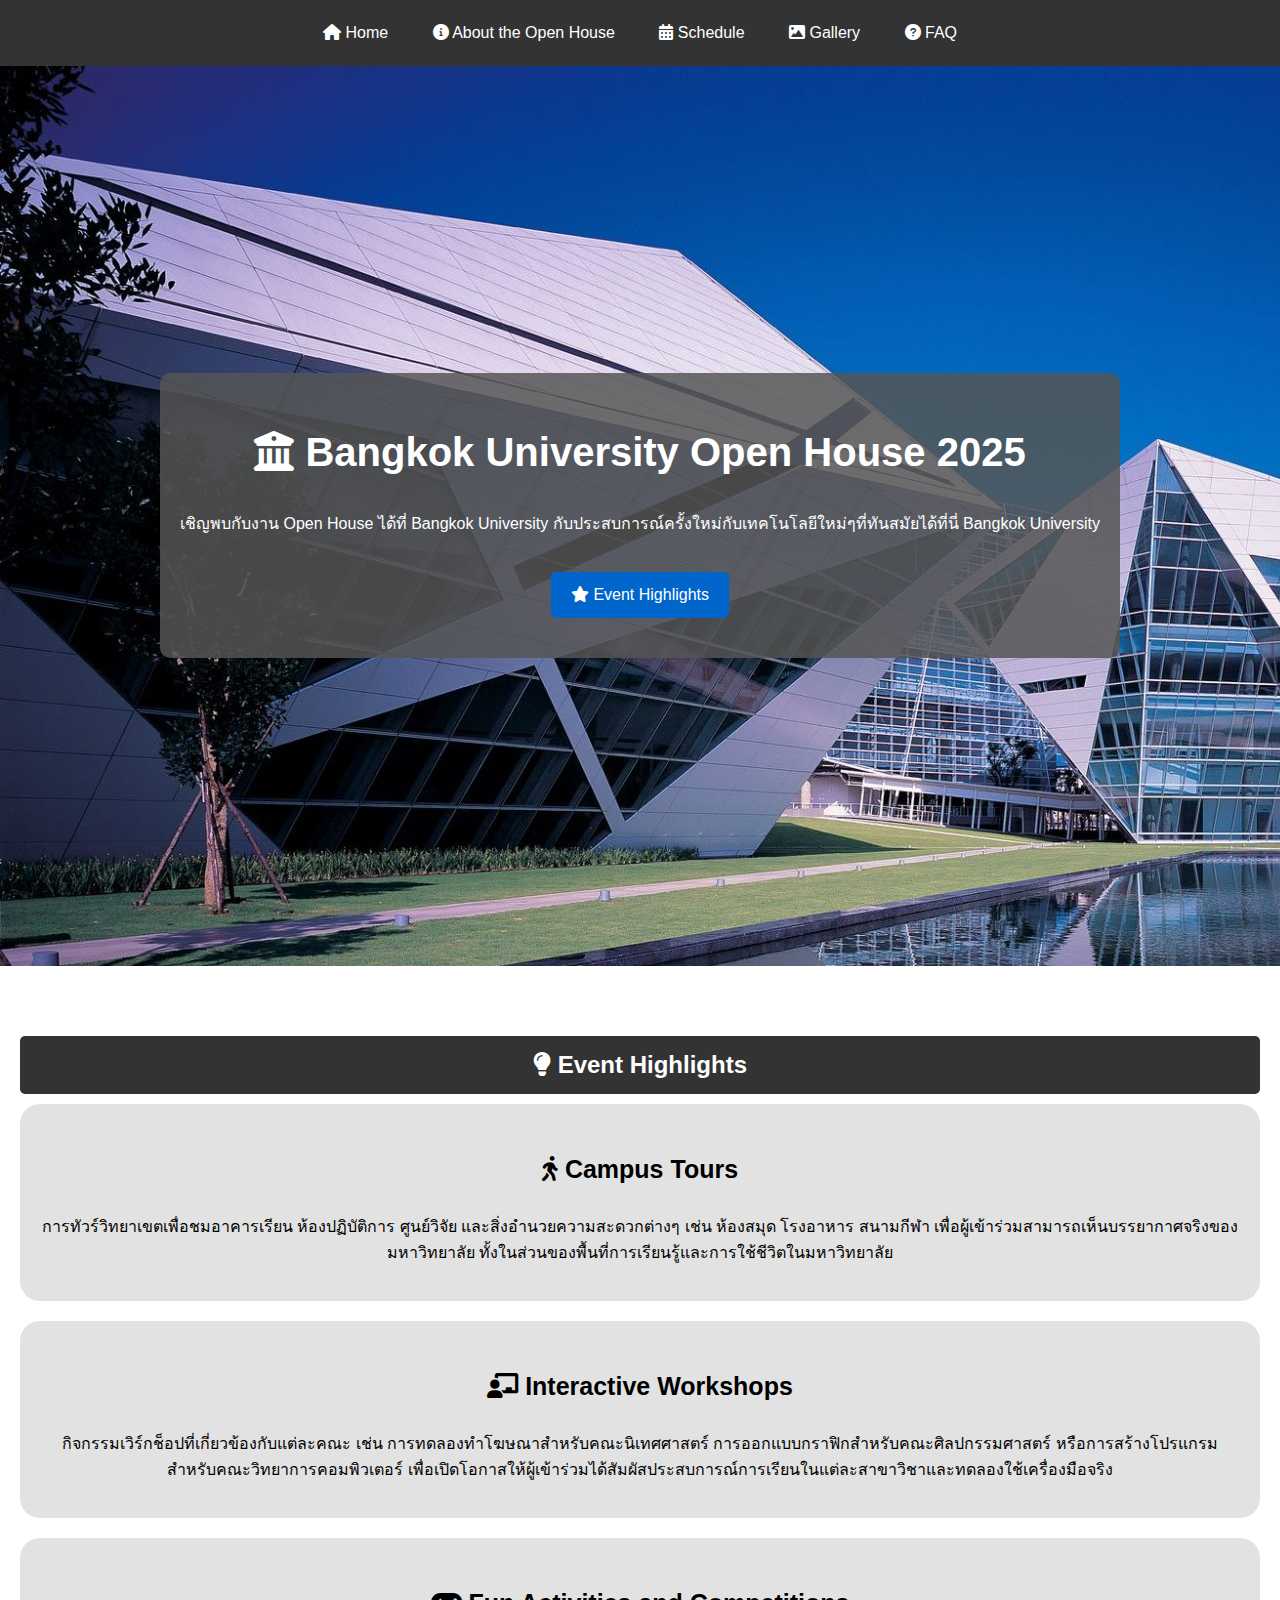
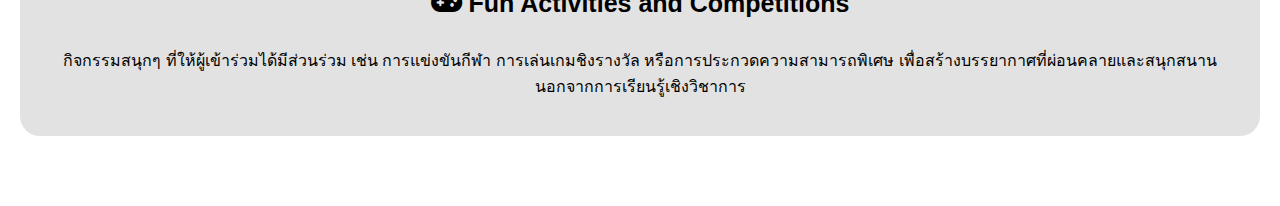
<file: index.html>
<!DOCTYPE html>
<html lang="en">
  <head>
    <meta charset="UTF-8" />
    <meta name="viewport" content="width=device-width, initial-scale=1.0" />
    <title>Bangkok University Open House</title>
    <link rel="stylesheet" href="styles.css" />
    <link
      rel="stylesheet"
      href="https://cdnjs.cloudflare.com/ajax/libs/font-awesome/6.0.0-beta3/css/all.min.css"
    />
  </head>
  <body>
    <nav>
      <a href="index.html"><i class="fas fa-home"></i> Home</a>
      <a href="about.html"
        ><i class="fas fa-info-circle"></i> About the Open House</a
      >
      <a href="schedule.html"><i class="fas fa-calendar-alt"></i> Schedule</a>
      <a href="gallery.html"><i class="fas fa-image"></i> Gallery</a>
      <a href="faq.html"><i class="fas fa-question-circle"></i> FAQ</a>
    </nav>

    <header class="hero-section">
      <div class="hero-content">
        <h1 style="font-size: 40px; color: #ffffff">
          <i class="fas fa-university"></i> Bangkok University Open House 2025
        </h1>
        <p>
          เชิญพบกับงาน Open House ได้ที่ Bangkok University
          กับประสบการณ์ครั้งใหม่กับเทคโนโลยีใหม่ๆที่ทันสมัยได้ที่นี่ Bangkok
          University
        </p>
        <a href="#highlights" class="cta-btn">
          <i class="fas fa-star"></i> Event Highlights
        </a>
      </div>
    </header>

    <section id="highlights" class="highlights-section">
      <h2><i class="fas fa-lightbulb"></i> Event Highlights</h2>
      <div class="highlight-card">
        <h3><i class="fas fa-walking"></i> Campus Tours</h3>
        <p>
          การทัวร์วิทยาเขตเพื่อชมอาคารเรียน ห้องปฏิบัติการ ศูนย์วิจัย
          และสิ่งอำนวยความสะดวกต่างๆ เช่น ห้องสมุด โรงอาหาร สนามกีฬา
          เพื่อผู้เข้าร่วมสามารถเห็นบรรยากาศจริงของมหาวิทยาลัย
          ทั้งในส่วนของพื้นที่การเรียนรู้และการใช้ชีวิตในมหาวิทยาลัย
        </p>
      </div>
      <div class="highlight-card">
        <h3><i class="fas fa-chalkboard-teacher"></i> Interactive Workshops</h3>
        <p>
          กิจกรรมเวิร์กช็อปที่เกี่ยวข้องกับแต่ละคณะ เช่น
          การทดลองทำโฆษณาสำหรับคณะนิเทศศาสตร์
          การออกแบบกราฟิกสำหรับคณะศิลปกรรมศาสตร์
          หรือการสร้างโปรแกรมสำหรับคณะวิทยาการคอมพิวเตอร์
          เพื่อเปิดโอกาสให้ผู้เข้าร่วมได้สัมผัสประสบการณ์การเรียนในแต่ละสาขาวิชาและทดลองใช้เครื่องมือจริง
        </p>
      </div>
      <div class="highlight-card">
        <h3><i class="fas fa-gamepad"></i> Fun Activities and Competitions</h3>
        <p>
          กิจกรรมสนุกๆ ที่ให้ผู้เข้าร่วมได้มีส่วนร่วม เช่น การแข่งขันกีฬา
          การเล่นเกมชิงรางวัล หรือการประกวดความสามารถพิเศษ
          เพื่อสร้างบรรยากาศที่ผ่อนคลายและสนุกสนาน นอกจากการเรียนรู้เชิงวิชาการ
        </p>
      </div>
    </section>
  </body>
</html>
</file>
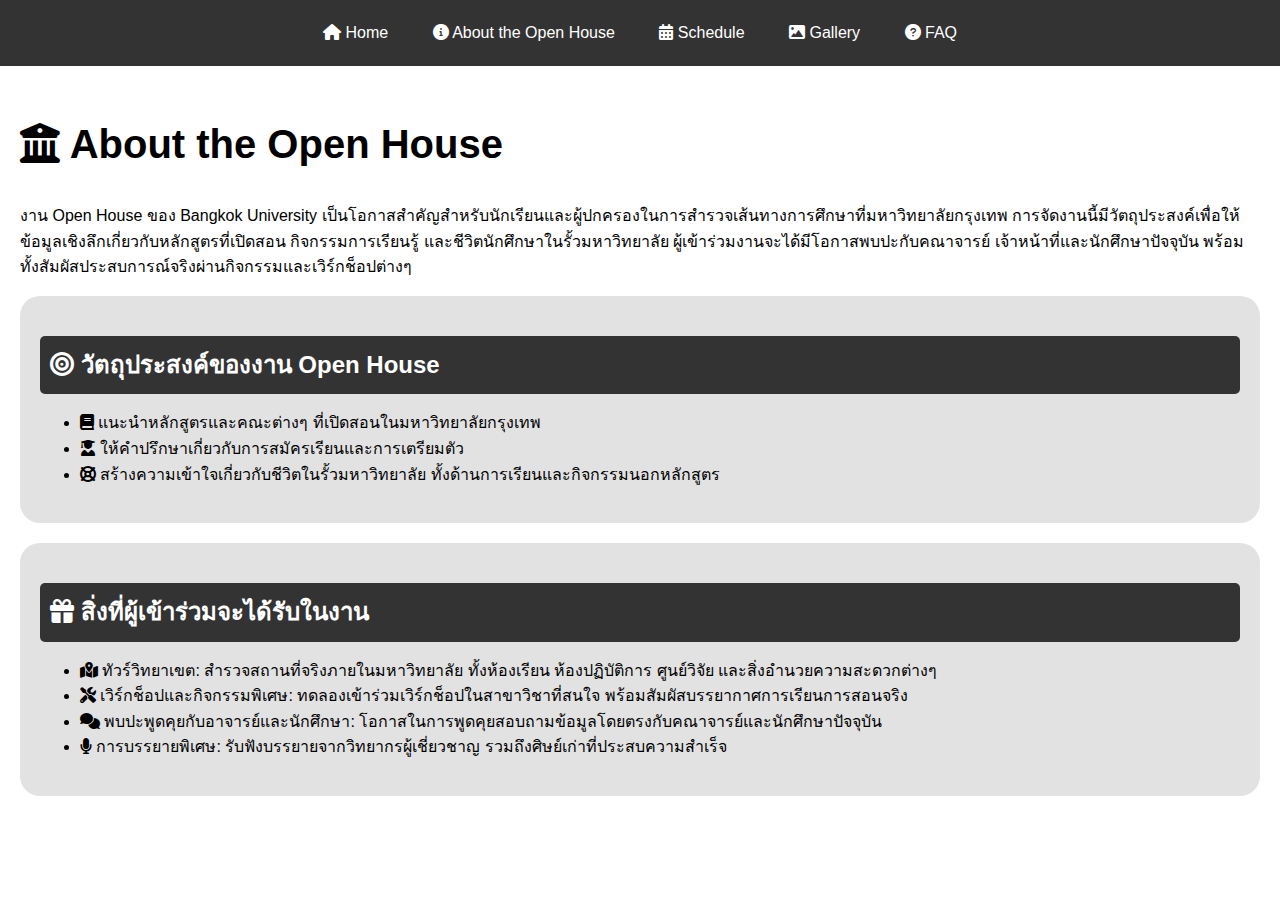
<file: about.html>
<!DOCTYPE html>
<html lang="en">
  <head>
    <meta charset="UTF-8" />
    <meta name="viewport" content="width=device-width, initial-scale=1.0" />
    <title>About Open House</title>
    <link rel="stylesheet" href="styles.css" />
    <link
      rel="stylesheet"
      href="https://cdnjs.cloudflare.com/ajax/libs/font-awesome/6.0.0-beta3/css/all.min.css"
    />
  </head>
  <body>
    <nav>
      <a href="index.html"><i class="fas fa-home"></i> Home</a>
      <a href="about.html"
        ><i class="fas fa-info-circle"></i> About the Open House</a
      >
      <a href="schedule.html"><i class="fas fa-calendar-alt"></i> Schedule</a>
      <a href="gallery.html"><i class="fas fa-image"></i> Gallery</a>
      <a href="faq.html"><i class="fas fa-question-circle"></i> FAQ</a>
    </nav>

    <section class="about-item">
      <h1><i class="fas fa-university"></i> About the Open House</h1>
      <p>
        งาน Open House ของ Bangkok University
        เป็นโอกาสสำคัญสำหรับนักเรียนและผู้ปกครองในการสำรวจเส้นทางการศึกษาที่มหาวิทยาลัยกรุงเทพ
        การจัดงานนี้มีวัตถุประสงค์เพื่อให้ข้อมูลเชิงลึกเกี่ยวกับหลักสูตรที่เปิดสอน
        กิจกรรมการเรียนรู้ และชีวิตนักศึกษาในรั้วมหาวิทยาลัย
        ผู้เข้าร่วมงานจะได้มีโอกาสพบปะกับคณาจารย์ เจ้าหน้าที่และนักศึกษาปัจจุบัน
        พร้อมทั้งสัมผัสประสบการณ์จริงผ่านกิจกรรมและเวิร์กช็อปต่างๆ
      </p>

      <div class="ab-item">
        <h2><i class="fas fa-bullseye"></i> วัตถุประสงค์ของงาน Open House</h2>
        <ul>
          <li>
            <i class="fas fa-book"></i> แนะนำหลักสูตรและคณะต่างๆ
            ที่เปิดสอนในมหาวิทยาลัยกรุงเทพ
          </li>
          <li>
            <i class="fas fa-user-graduate"></i>
            ให้คำปรึกษาเกี่ยวกับการสมัครเรียนและการเตรียมตัว
          </li>
          <li>
            <i class="fas fa-life-ring"></i>
            สร้างความเข้าใจเกี่ยวกับชีวิตในรั้วมหาวิทยาลัย
            ทั้งด้านการเรียนและกิจกรรมนอกหลักสูตร
          </li>
        </ul>
      </div>

      <div class="ab-item">
        <h2><i class="fas fa-gift"></i> สิ่งที่ผู้เข้าร่วมจะได้รับในงาน</h2>
        <ul>
          <li>
            <i class="fas fa-map-marked-alt"></i> ทัวร์วิทยาเขต:
            สำรวจสถานที่จริงภายในมหาวิทยาลัย ทั้งห้องเรียน ห้องปฏิบัติการ
            ศูนย์วิจัย และสิ่งอำนวยความสะดวกต่างๆ
          </li>
          <li>
            <i class="fas fa-tools"></i> เวิร์กช็อปและกิจกรรมพิเศษ:
            ทดลองเข้าร่วมเวิร์กช็อปในสาขาวิชาที่สนใจ
            พร้อมสัมผัสบรรยากาศการเรียนการสอนจริง
          </li>
          <li>
            <i class="fas fa-comments"></i> พบปะพูดคุยกับอาจารย์และนักศึกษา:
            โอกาสในการพูดคุยสอบถามข้อมูลโดยตรงกับคณาจารย์และนักศึกษาปัจจุบัน
          </li>
          <li>
            <i class="fas fa-microphone"></i> การบรรยายพิเศษ:
            รับฟังบรรยายจากวิทยากรผู้เชี่ยวชาญ รวมถึงศิษย์เก่าที่ประสบความสำเร็จ
          </li>
        </ul>
      </div>
    </section>
  </body>
</html>
</file>
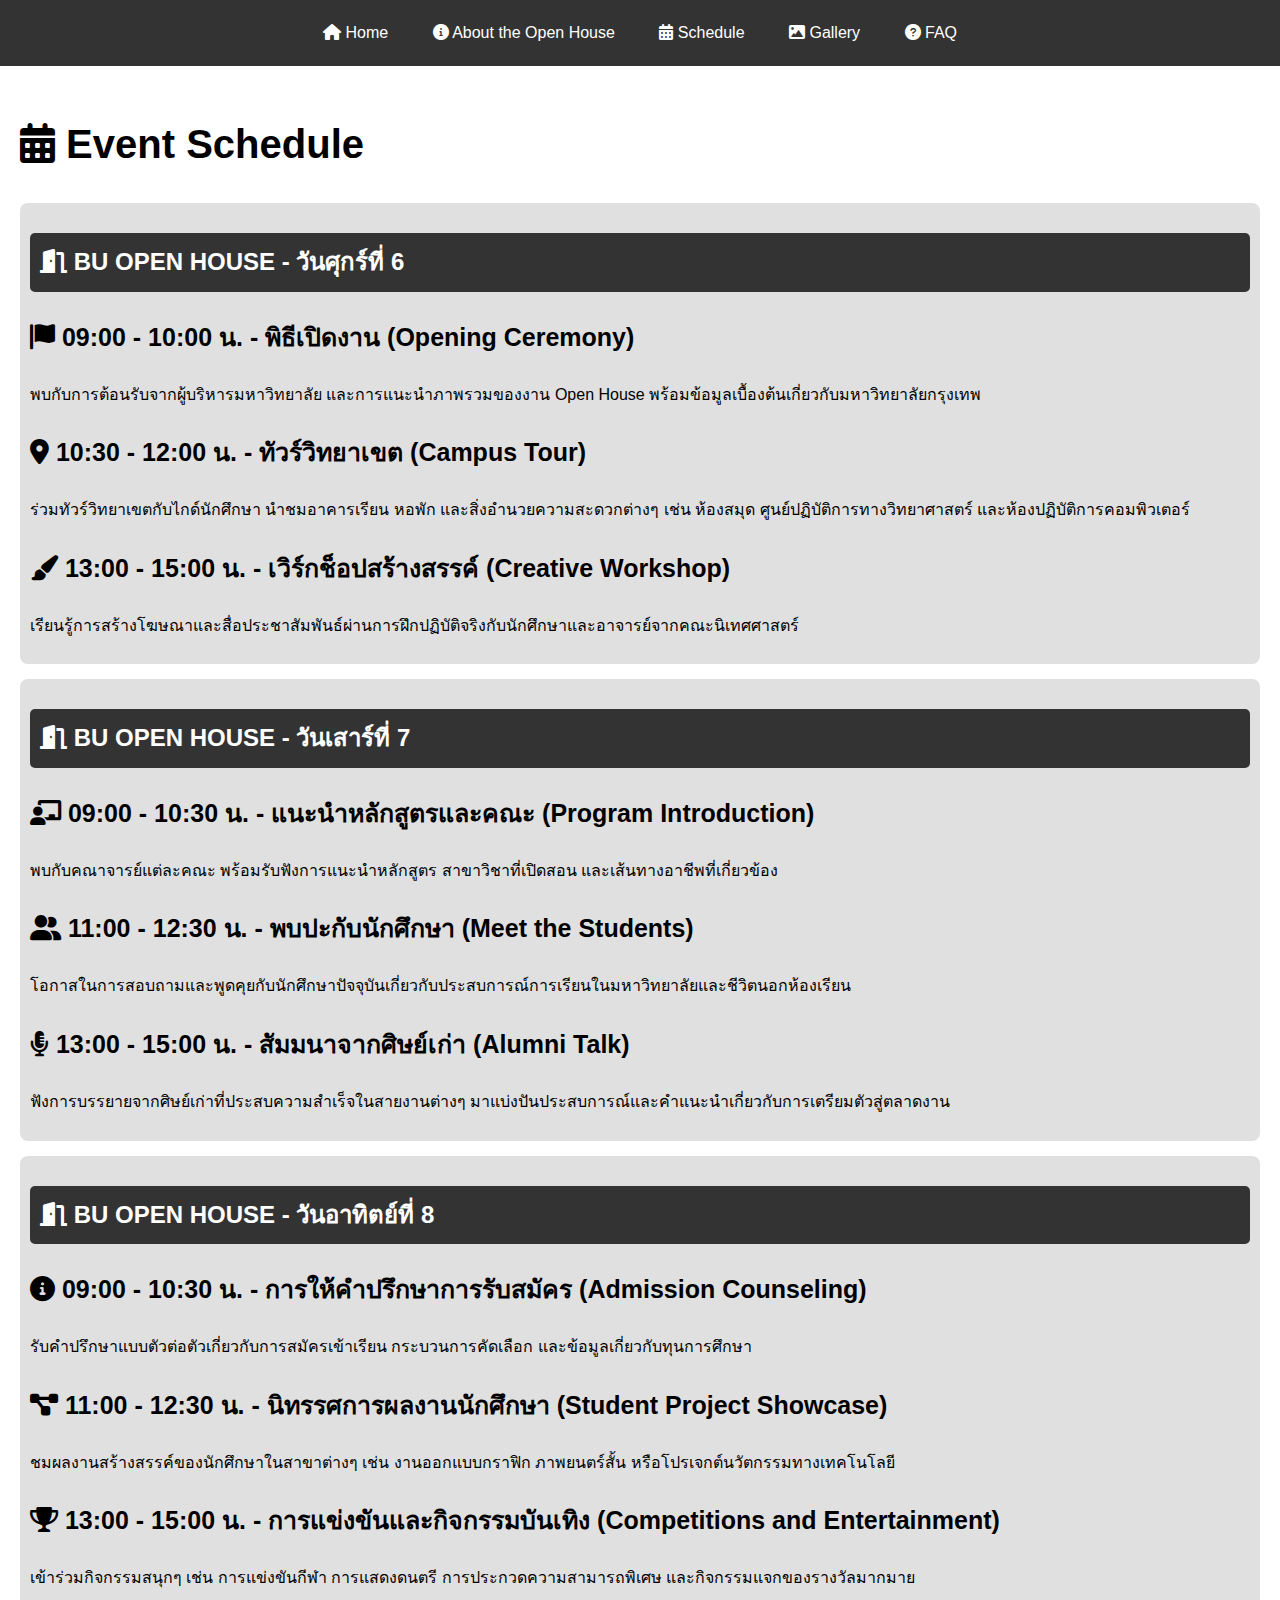
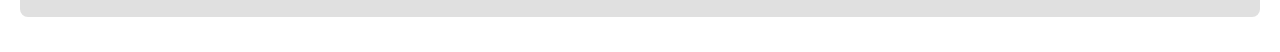
<file: schedule.html>
<!DOCTYPE html>
<html lang="en">
  <head>
    <meta charset="UTF-8" />
    <meta name="viewport" content="width=device-width, initial-scale=1.0" />
    <title>Event Schedule</title>
    <link rel="stylesheet" href="styles.css" />
    <link
      rel="stylesheet"
      href="https://cdnjs.cloudflare.com/ajax/libs/font-awesome/6.0.0-beta3/css/all.min.css"
    />
  </head>
  <body>
    <nav>
      <a href="index.html"><i class="fas fa-home"></i> Home</a>
      <a href="about.html"
        ><i class="fas fa-info-circle"></i> About the Open House</a
      >
      <a href="schedule.html"><i class="fas fa-calendar-alt"></i> Schedule</a>
      <a href="gallery.html"><i class="fas fa-image"></i> Gallery</a>
      <a href="faq.html"><i class="fas fa-question-circle"></i> FAQ</a>
    </nav>

    <section class="schedule-section">
      <h1><i class="fas fa-calendar-alt"></i> Event Schedule</h1>

      <div class="schedule-item">
        <h2><i class="fas fa-door-open"></i> BU OPEN HOUSE - วันศุกร์ที่ 6</h2>
        <h3>
          <i class="fas fa-flag"></i> 09:00 - 10:00 น. - พิธีเปิดงาน (Opening
          Ceremony)
        </h3>
        <p>
          พบกับการต้อนรับจากผู้บริหารมหาวิทยาลัย และการแนะนำภาพรวมของงาน Open
          House พร้อมข้อมูลเบื้องต้นเกี่ยวกับมหาวิทยาลัยกรุงเทพ
        </p>
        <h3>
          <i class="fas fa-map-marker-alt"></i> 10:30 - 12:00 น. - ทัวร์วิทยาเขต
          (Campus Tour)
        </h3>
        <p>
          ร่วมทัวร์วิทยาเขตกับไกด์นักศึกษา นำชมอาคารเรียน หอพัก
          และสิ่งอำนวยความสะดวกต่างๆ เช่น ห้องสมุด ศูนย์ปฏิบัติการทางวิทยาศาสตร์
          และห้องปฏิบัติการคอมพิวเตอร์
        </p>
        <h3>
          <i class="fas fa-paint-brush"></i> 13:00 - 15:00 น. -
          เวิร์กช็อปสร้างสรรค์ (Creative Workshop)
        </h3>
        <p>
          เรียนรู้การสร้างโฆษณาและสื่อประชาสัมพันธ์ผ่านการฝึกปฏิบัติจริงกับนักศึกษาและอาจารย์จากคณะนิเทศศาสตร์
        </p>
      </div>

      <div class="schedule-item">
        <h2><i class="fas fa-door-open"></i> BU OPEN HOUSE - วันเสาร์ที่ 7</h2>
        <h3>
          <i class="fas fa-chalkboard-teacher"></i> 09:00 - 10:30 น. -
          แนะนำหลักสูตรและคณะ (Program Introduction)
        </h3>
        <p>
          พบกับคณาจารย์แต่ละคณะ พร้อมรับฟังการแนะนำหลักสูตร สาขาวิชาที่เปิดสอน
          และเส้นทางอาชีพที่เกี่ยวข้อง
        </p>
        <h3>
          <i class="fas fa-user-friends"></i> 11:00 - 12:30 น. - พบปะกับนักศึกษา
          (Meet the Students)
        </h3>
        <p>
          โอกาสในการสอบถามและพูดคุยกับนักศึกษาปัจจุบันเกี่ยวกับประสบการณ์การเรียนในมหาวิทยาลัยและชีวิตนอกห้องเรียน
        </p>
        <h3>
          <i class="fas fa-microphone-alt"></i> 13:00 - 15:00 น. -
          สัมมนาจากศิษย์เก่า (Alumni Talk)
        </h3>
        <p>
          ฟังการบรรยายจากศิษย์เก่าที่ประสบความสำเร็จในสายงานต่างๆ
          มาแบ่งปันประสบการณ์และคำแนะนำเกี่ยวกับการเตรียมตัวสู่ตลาดงาน
        </p>
      </div>

      <div class="schedule-item">
        <h2>
          <i class="fas fa-door-open"></i> BU OPEN HOUSE - วันอาทิตย์ที่ 8
        </h2>
        <h3>
          <i class="fas fa-info-circle"></i> 09:00 - 10:30 น. -
          การให้คำปรึกษาการรับสมัคร (Admission Counseling)
        </h3>
        <p>
          รับคำปรึกษาแบบตัวต่อตัวเกี่ยวกับการสมัครเข้าเรียน กระบวนการคัดเลือก
          และข้อมูลเกี่ยวกับทุนการศึกษา
        </p>
        <h3>
          <i class="fas fa-project-diagram"></i> 11:00 - 12:30 น. -
          นิทรรศการผลงานนักศึกษา (Student Project Showcase)
        </h3>
        <p>
          ชมผลงานสร้างสรรค์ของนักศึกษาในสาขาต่างๆ เช่น งานออกแบบกราฟิก
          ภาพยนตร์สั้น หรือโปรเจกต์นวัตกรรมทางเทคโนโลยี
        </p>
        <h3>
          <i class="fas fa-trophy"></i> 13:00 - 15:00 น. -
          การแข่งขันและกิจกรรมบันเทิง (Competitions and Entertainment)
        </h3>
        <p>
          เข้าร่วมกิจกรรมสนุกๆ เช่น การแข่งขันกีฬา การแสดงดนตรี
          การประกวดความสามารถพิเศษ และกิจกรรมแจกของรางวัลมากมาย
        </p>
      </div>
    </section>
  </body>
</html>
</file>
<file: styles.css>
/* General Styles */
body {
  font-family: Arial, sans-serif;
  margin: 0;
  padding: 0;
  line-height: 1.6;
  background-color: #ffffff;
}

nav {
  background: #333;
  color: #fff;
  padding: 10px 0;
  text-align: center;
}

nav a {
  color: #fff;
  text-decoration: none;
  padding: 10px 20px;
  display: inline-block;
}

nav a:hover {
  background: #575757;
}

h1,
h2,
h3 {
  color: #fffdfd;
}

h1 {
  font-size: 40px;
  color: rgb(0, 0, 0);
}

h2 {
  background: #333;
  color: #fff;
  padding: 10px;
  margin: 20px 0 10px;
  border-radius: 5px;
}

h3 {
  font-size: 25px;
  color: #000000;
}

a {
  text-decoration: none;
  color: white;
}

.section {
  padding: 40px;
  margin: 20px;
}

/* Home */
.hero-section {
  background: url("Picture/Diamon-Homepage.jpg");
  height: 100vh;
  display: flex;
  justify-content: center;
  align-items: center;
  text-align: center;
}

.hero-content {
  background: rgba(85, 85, 85, 0.847);
  color: #fff;
  padding: 20px;
  border-radius: 10px;
}

.cta-btn {
  display: inline-block;
  margin: 20px 10px;
  padding: 10px 20px;
  background-color: #0066cc;
  border-radius: 5px;
}

.highlights-section {
  background-color: #ffffff;
  padding: 50px 20px;
  text-align: center;
}

.highlight-card {
  background-color: #dedddddd;
  padding: 20px;
  border-radius: 20px;
  margin-bottom: 20px;
}

/* Schedule */
.schedule-section {
  background-color: #fff;
  padding: 20px;
}

.schedule-item {
  background-color: #e0e0e0;
  margin-bottom: 15px;
  padding: 10px;
  border-radius: 8px;
}

/* Gallery Section */
.gallery-section {
  padding: 40px 20px;
  text-align: center;
}

.gallery-section h1 {
  font-size: 36px;
  color: #333;
  margin-bottom: 20px;
}

/* Gallery Grid */
.gallery-grid {
  display: grid;
  grid-template-columns: repeat(auto-fit, minmax(250px, 1fr));
  grid-gap: 20px;
  padding: 0 20px;
  justify-items: center;
}

/* Styling for individual images */
.gallery-grid img {
  width: 100%;
  max-width: 300px;
  height: auto;
  border: 3px solid #ccc;
  border-radius: 10px;
  box-shadow: 0 4px 8px rgba(0, 0, 0, 0.2);
  transition: transform 0.3s ease, box-shadow 0.3s ease;
}

/* Hover effect for gallery images */
.gallery-grid img:hover {
  transform: scale(1.05);
  box-shadow: 0 8px 16px rgba(0, 0, 0, 0.3);
}

/* FAQ */
.faq-section {
  background-color: #fff;
  padding: 20px;
}

.faq-item {
  margin-bottom: 15px;
}

.contact-info {
  margin-top: 30px;
}

/* About */
.about-item {
  background-color: #fff;
  padding: 20px;
}

.ab-item {
  background-color: #dedddddd;
  padding: 20px;
  border-radius: 20px;
  margin-bottom: 20px;
}
</file>
